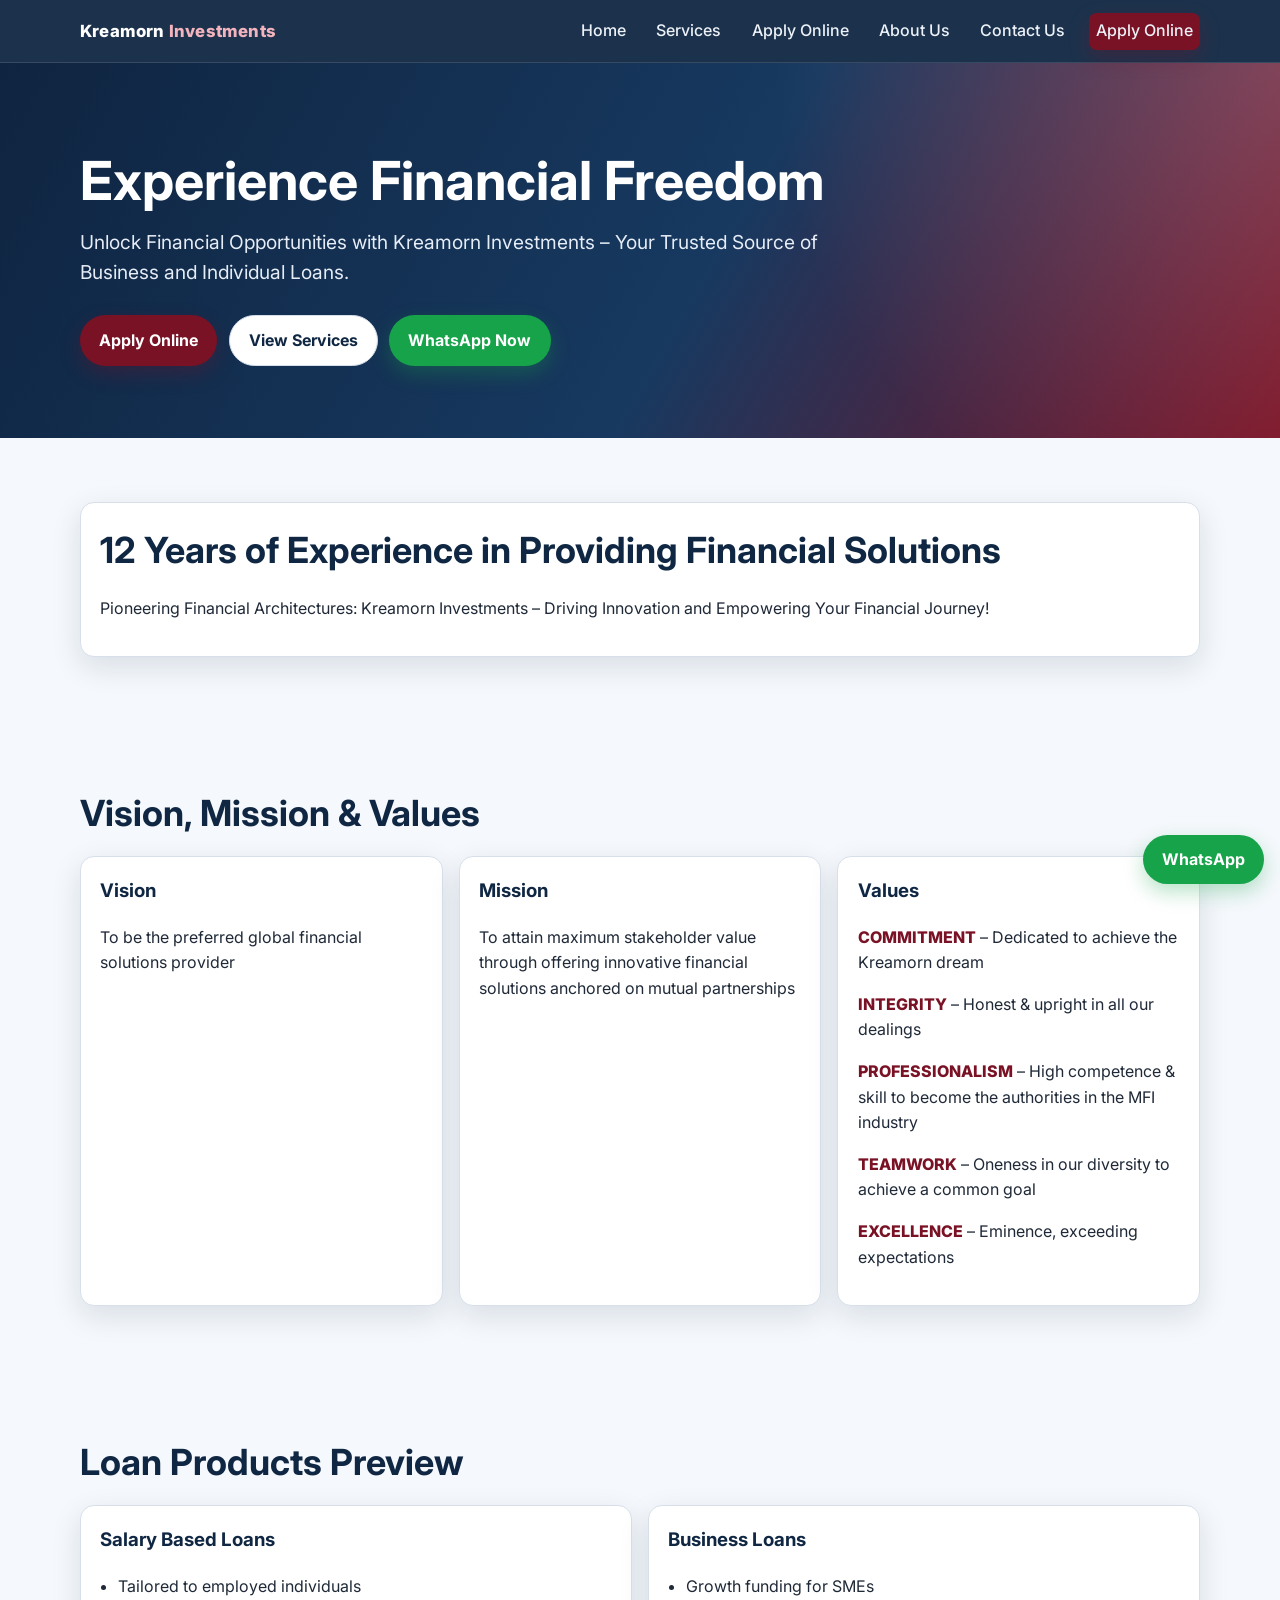
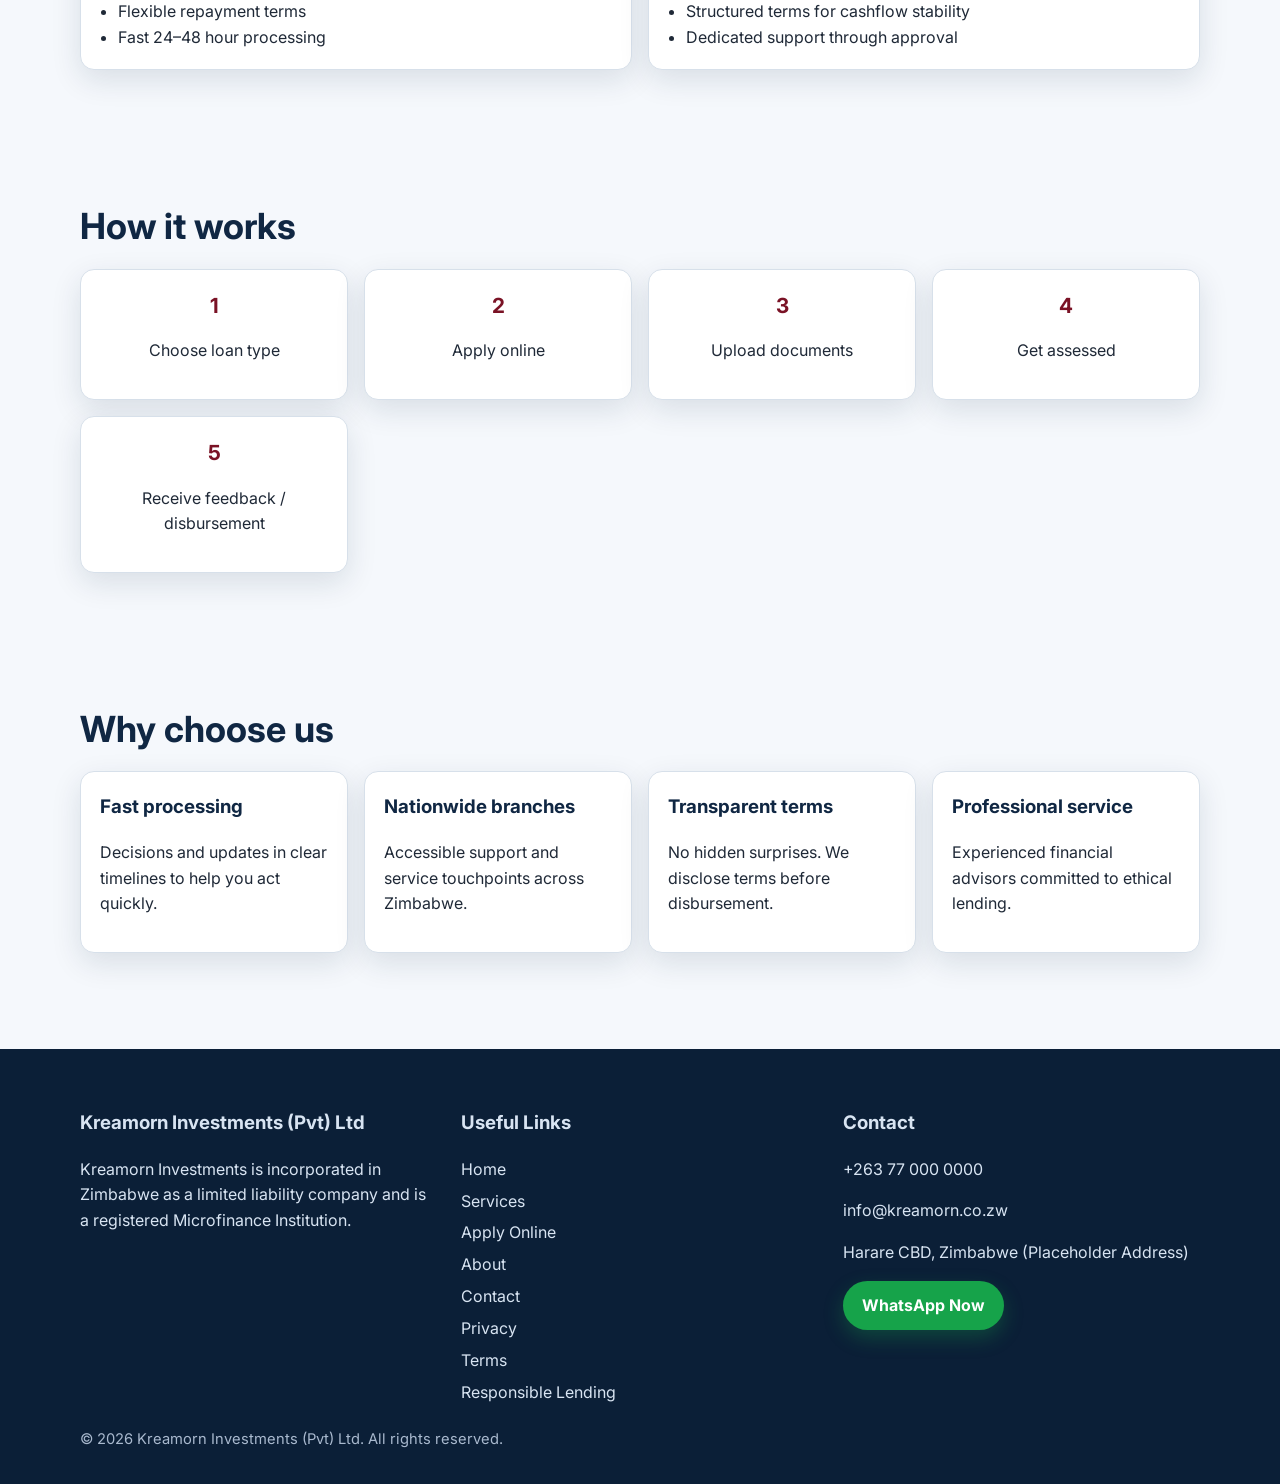
<file: index.html>
<!doctype html>
<html lang="en">
<head>
  <meta charset="UTF-8" />
  <meta name="viewport" content="width=device-width, initial-scale=1.0" />
  <title>Kreamorn Investments | Experience Financial Freedom</title>
  <meta name="description" content="Unlock financial opportunities with trusted business and salary-based loan solutions in Zimbabwe." />
  <meta property="og:title" content="Kreamorn Investments | Experience Financial Freedom" />
  <meta property="og:description" content="Unlock financial opportunities with trusted business and salary-based loan solutions in Zimbabwe." />
  <meta property="og:type" content="website" />
  <meta property="og:image" content="assets/images/og-default.svg" />
  <link rel="icon" type="image/svg+xml" href="assets/favicon.svg" />
  <link rel="preconnect" href="https://fonts.googleapis.com" />
  <link rel="preconnect" href="https://fonts.gstatic.com" crossorigin />
  <link href="https://fonts.googleapis.com/css2?family=Inter:wght@400;500;600;700;800&display=swap" rel="stylesheet" />
  <link rel="stylesheet" href="css/styles.css" />
</head>
<body>
<header class="site-header">
  <div class="container nav-wrap">
    <a class="brand" href="index.html">Kreamorn <span>Investments</span></a>
    <nav class="nav-links" aria-label="Main navigation">
      <a href="index.html">Home</a>
      <a href="services.html">Services</a>
      <a href="apply.html">Apply Online</a>
      <a href="about.html">About Us</a>
      <a href="contact.html">Contact Us</a>
      <a class="btn btn-primary" href="apply.html">Apply Online</a>
    </nav>
  </div>
</header>
<main>
  <section class="hero">
    <div class="container">
      <h1>Experience Financial Freedom</h1>
      <p>Unlock Financial Opportunities with Kreamorn Investments – Your Trusted Source of Business and Individual Loans.</p>
      <div class="hero-actions">
        <a class="btn btn-primary" href="apply.html">Apply Online</a>
        <a class="btn btn-secondary" href="services.html">View Services</a>
        <a class="btn btn-whatsapp" data-whatsapp-link href="#">WhatsApp Now</a>
      </div>
    </div>
  </section>

  <section class="reveal">
    <div class="container card">
      <h2 class="section-title">12 Years of Experience in Providing Financial Solutions</h2>
      <p>Pioneering Financial Architectures: Kreamorn Investments – Driving Innovation and Empowering Your Financial Journey!</p>
    </div>
  </section>

  <section class="reveal">
    <div class="container">
      <h2 class="section-title">Vision, Mission & Values</h2>
      <div class="grid grid-3">
        <article class="card"><h3>Vision</h3><p>To be the preferred global financial solutions provider</p></article>
        <article class="card"><h3>Mission</h3><p>To attain maximum stakeholder value through offering innovative financial solutions anchored on mutual partnerships</p></article>
        <article class="card"><h3>Values</h3>
          <p><span class="value-title">COMMITMENT</span> – Dedicated to achieve the Kreamorn dream</p>
          <p><span class="value-title">INTEGRITY</span> – Honest & upright in all our dealings</p>
          <p><span class="value-title">PROFESSIONALISM</span> – High competence & skill to become the authorities in the MFI industry</p>
          <p><span class="value-title">TEAMWORK</span> – Oneness in our diversity to achieve a common goal</p>
          <p><span class="value-title">EXCELLENCE</span> – Eminence, exceeding expectations</p>
        </article>
      </div>
    </div>
  </section>

  <section class="reveal">
    <div class="container">
      <h2 class="section-title">Loan Products Preview</h2>
      <div class="grid grid-2">
        <article class="card">
          <h3>Salary Based Loans</h3>
          <ul>
            <li>Tailored to employed individuals</li>
            <li>Flexible repayment terms</li>
            <li>Fast 24–48 hour processing</li>
          </ul>
        </article>
        <article class="card">
          <h3>Business Loans</h3>
          <ul>
            <li>Growth funding for SMEs</li>
            <li>Structured terms for cashflow stability</li>
            <li>Dedicated support through approval</li>
          </ul>
        </article>
      </div>
    </div>
  </section>

  <section class="reveal steps">
    <div class="container">
      <h2 class="section-title">How it works</h2>
      <div class="grid grid-3">
        <article class="card"><strong>1</strong><p>Choose loan type</p></article>
        <article class="card"><strong>2</strong><p>Apply online</p></article>
        <article class="card"><strong>3</strong><p>Upload documents</p></article>
        <article class="card"><strong>4</strong><p>Get assessed</p></article>
        <article class="card"><strong>5</strong><p>Receive feedback / disbursement</p></article>
      </div>
    </div>
  </section>

  <section class="reveal">
    <div class="container">
      <h2 class="section-title">Why choose us</h2>
      <div class="grid grid-2">
        <article class="card"><h3>Fast processing</h3><p>Decisions and updates in clear timelines to help you act quickly.</p></article>
        <article class="card"><h3>Nationwide branches</h3><p>Accessible support and service touchpoints across Zimbabwe.</p></article>
        <article class="card"><h3>Transparent terms</h3><p>No hidden surprises. We disclose terms before disbursement.</p></article>
        <article class="card"><h3>Professional service</h3><p>Experienced financial advisors committed to ethical lending.</p></article>
      </div>
    </div>
  </section>
</main>
<footer class="site-footer">
  <div class="container footer-grid">
    <div>
      <h3>Kreamorn Investments (Pvt) Ltd</h3>
      <p>Kreamorn Investments is incorporated in Zimbabwe as a limited liability company and is a registered Microfinance Institution.</p>
    </div>
    <div class="footer-links">
      <h3>Useful Links</h3>
      <a href="index.html">Home</a>
      <a href="services.html">Services</a>
      <a href="apply.html">Apply Online</a>
      <a href="about.html">About</a>
      <a href="contact.html">Contact</a>
      <a href="privacy.html">Privacy</a>
      <a href="terms.html">Terms</a>
      <a href="responsible-lending.html">Responsible Lending</a>
    </div>
    <div>
      <h3>Contact</h3>
      <p><a data-contact-link="phone" href="#"><span data-contact="phone"></span></a></p>
      <p><a data-contact-link="email" href="#"><span data-contact="email"></span></a></p>
      <p><span data-contact="address"></span></p>
      <a class="btn btn-whatsapp" data-whatsapp-link href="#">WhatsApp Now</a>
    </div>
  </div>
  <div class="container copy">© <span id="year"></span> Kreamorn Investments (Pvt) Ltd. All rights reserved.</div>
</footer>
<a class="btn btn-whatsapp floating-whatsapp" data-whatsapp-link href="#" aria-label="Chat on WhatsApp">WhatsApp</a>
<script>document.getElementById('year').textContent=new Date().getFullYear();</script>
<script src="js/main.js"></script>

</body>
</html>
</file>
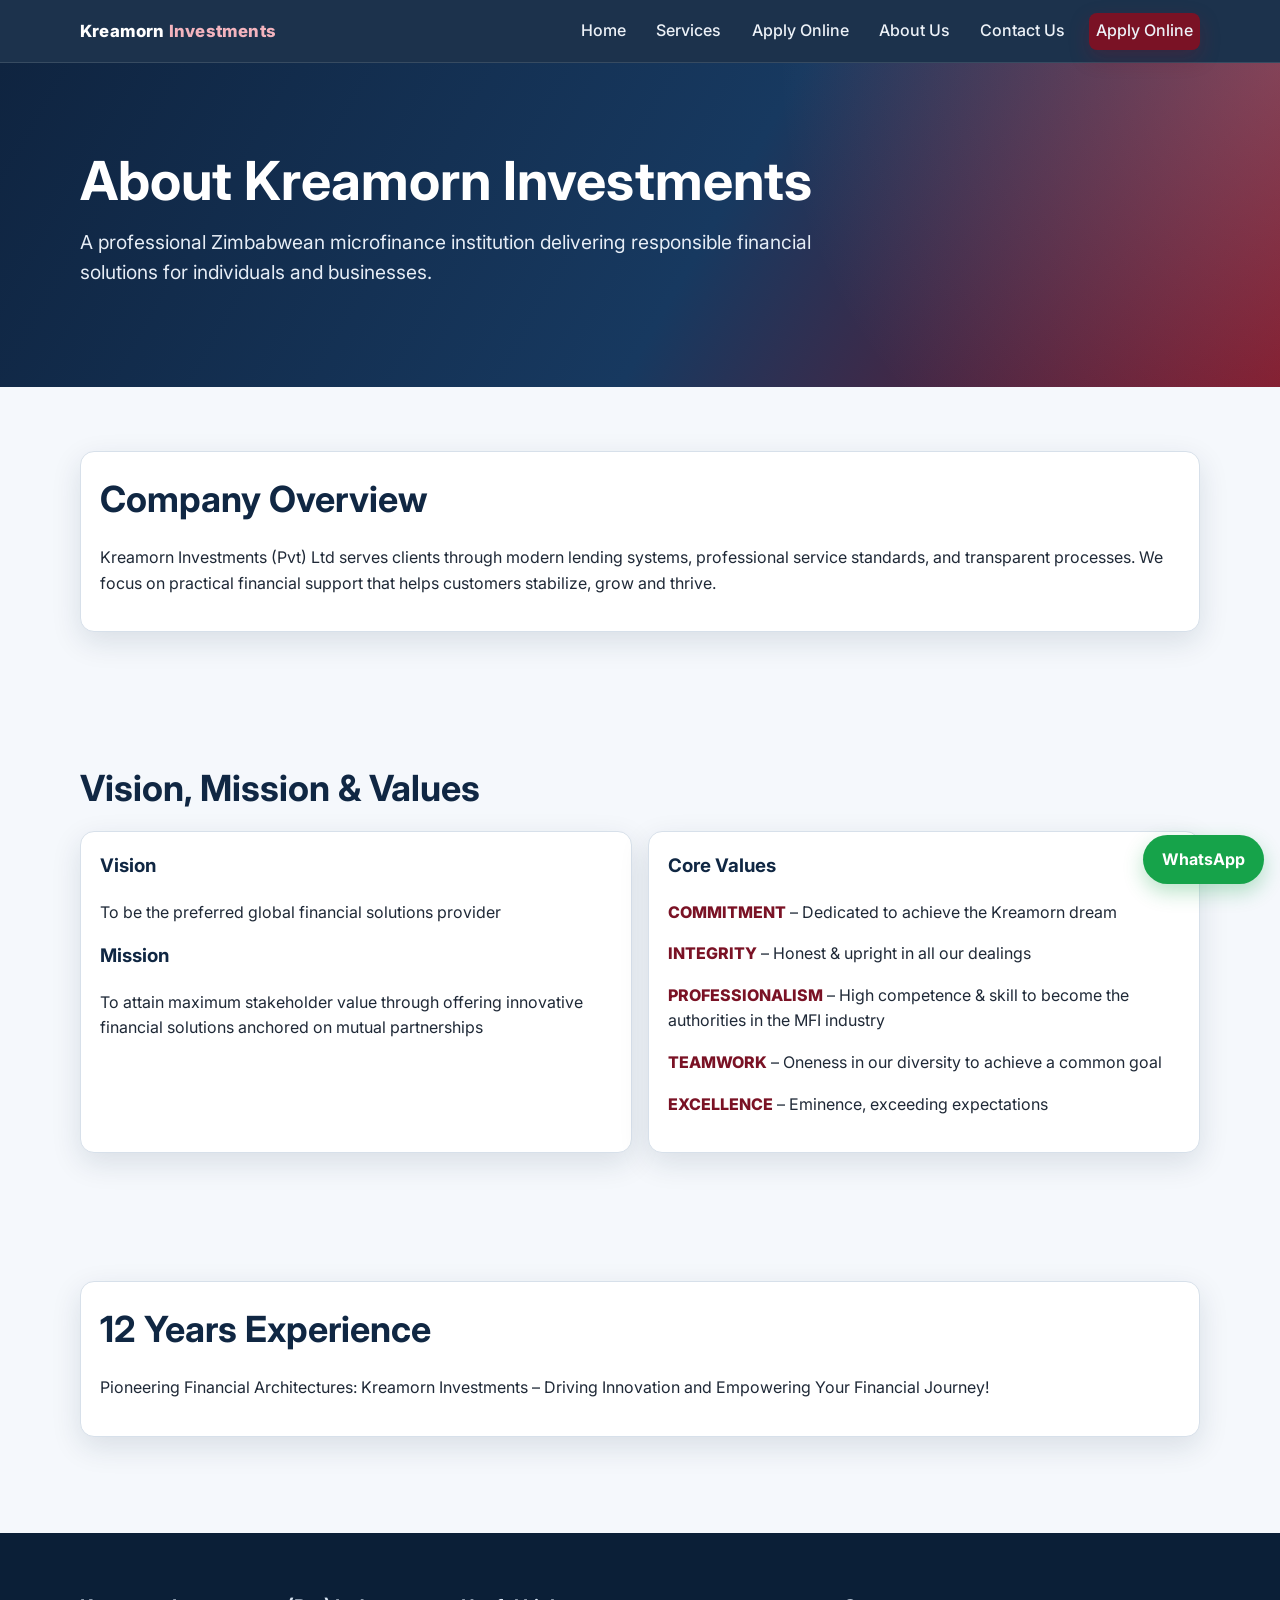
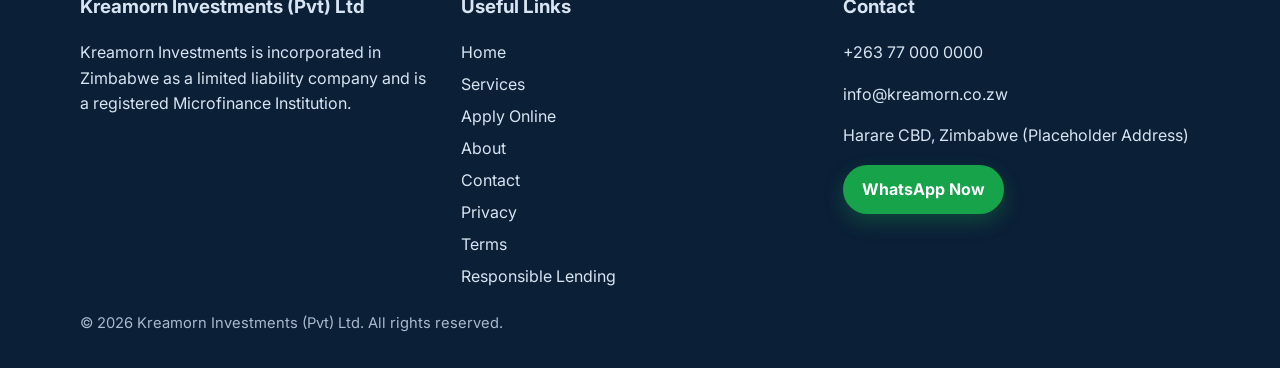
<file: about.html>
<!doctype html>
<html lang="en">
<head>
  <meta charset="UTF-8" />
  <meta name="viewport" content="width=device-width, initial-scale=1.0" />
  <title>About Us | Kreamorn Investments</title>
  <meta name="description" content="Learn about Kreamorn Investments vision, mission and values." />
  <meta property="og:title" content="About Us | Kreamorn Investments" />
  <meta property="og:description" content="Learn about Kreamorn Investments vision, mission and values." />
  <meta property="og:type" content="website" />
  <meta property="og:image" content="assets/images/og-default.svg" />
  <link rel="icon" type="image/svg+xml" href="assets/favicon.svg" />
  <link rel="preconnect" href="https://fonts.googleapis.com" />
  <link rel="preconnect" href="https://fonts.gstatic.com" crossorigin />
  <link href="https://fonts.googleapis.com/css2?family=Inter:wght@400;500;600;700;800&display=swap" rel="stylesheet" />
  <link rel="stylesheet" href="css/styles.css" />
</head>
<body>
<header class="site-header">
  <div class="container nav-wrap">
    <a class="brand" href="index.html">Kreamorn <span>Investments</span></a>
    <nav class="nav-links" aria-label="Main navigation">
      <a href="index.html">Home</a>
      <a href="services.html">Services</a>
      <a href="apply.html">Apply Online</a>
      <a href="about.html">About Us</a>
      <a href="contact.html">Contact Us</a>
      <a class="btn btn-primary" href="apply.html">Apply Online</a>
    </nav>
  </div>
</header>
<main><section class="hero"><div class="container"><h1>About Kreamorn Investments</h1><p>A professional Zimbabwean microfinance institution delivering responsible financial solutions for individuals and businesses.</p></div></section>
<section class="reveal"><div class="container card"><h2 class="section-title">Company Overview</h2><p>Kreamorn Investments (Pvt) Ltd serves clients through modern lending systems, professional service standards, and transparent processes. We focus on practical financial support that helps customers stabilize, grow and thrive.</p></div></section>
<section class="reveal"><div class="container"><h2 class="section-title">Vision, Mission & Values</h2><div class="grid grid-2"><article class="card"><h3>Vision</h3><p>To be the preferred global financial solutions provider</p><h3>Mission</h3><p>To attain maximum stakeholder value through offering innovative financial solutions anchored on mutual partnerships</p></article><article class="card"><h3>Core Values</h3><p><span class="value-title">COMMITMENT</span> – Dedicated to achieve the Kreamorn dream</p><p><span class="value-title">INTEGRITY</span> – Honest & upright in all our dealings</p><p><span class="value-title">PROFESSIONALISM</span> – High competence & skill to become the authorities in the MFI industry</p><p><span class="value-title">TEAMWORK</span> – Oneness in our diversity to achieve a common goal</p><p><span class="value-title">EXCELLENCE</span> – Eminence, exceeding expectations</p></article></div></div></section>
<section class="reveal"><div class="container card"><h2 class="section-title">12 Years Experience</h2><p>Pioneering Financial Architectures: Kreamorn Investments – Driving Innovation and Empowering Your Financial Journey!</p></div></section></main>
<footer class="site-footer">
  <div class="container footer-grid">
    <div>
      <h3>Kreamorn Investments (Pvt) Ltd</h3>
      <p>Kreamorn Investments is incorporated in Zimbabwe as a limited liability company and is a registered Microfinance Institution.</p>
    </div>
    <div class="footer-links">
      <h3>Useful Links</h3>
      <a href="index.html">Home</a>
      <a href="services.html">Services</a>
      <a href="apply.html">Apply Online</a>
      <a href="about.html">About</a>
      <a href="contact.html">Contact</a>
      <a href="privacy.html">Privacy</a>
      <a href="terms.html">Terms</a>
      <a href="responsible-lending.html">Responsible Lending</a>
    </div>
    <div>
      <h3>Contact</h3>
      <p><a data-contact-link="phone" href="#"><span data-contact="phone"></span></a></p>
      <p><a data-contact-link="email" href="#"><span data-contact="email"></span></a></p>
      <p><span data-contact="address"></span></p>
      <a class="btn btn-whatsapp" data-whatsapp-link href="#">WhatsApp Now</a>
    </div>
  </div>
  <div class="container copy">© <span id="year"></span> Kreamorn Investments (Pvt) Ltd. All rights reserved.</div>
</footer>
<a class="btn btn-whatsapp floating-whatsapp" data-whatsapp-link href="#" aria-label="Chat on WhatsApp">WhatsApp</a>
<script>document.getElementById('year').textContent=new Date().getFullYear();</script>
<script src="js/main.js"></script>

</body>
</html>
</file>
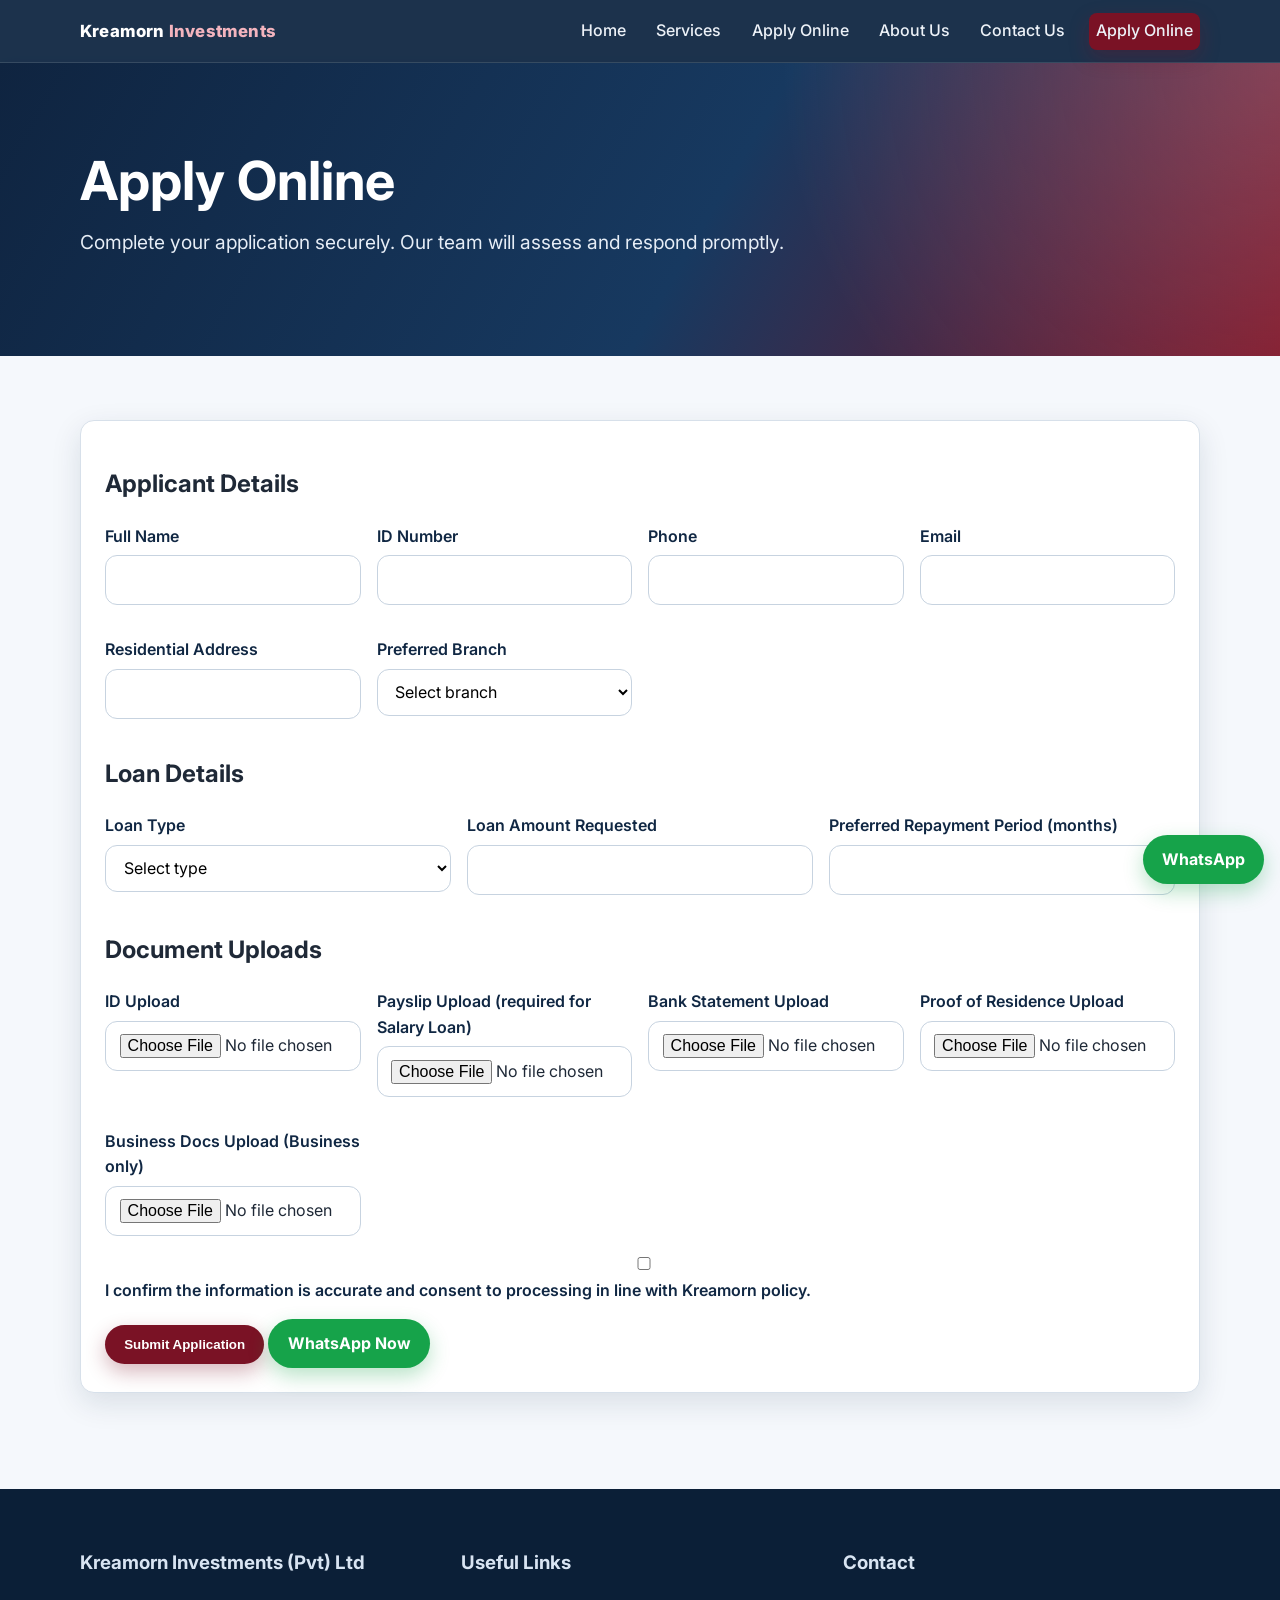
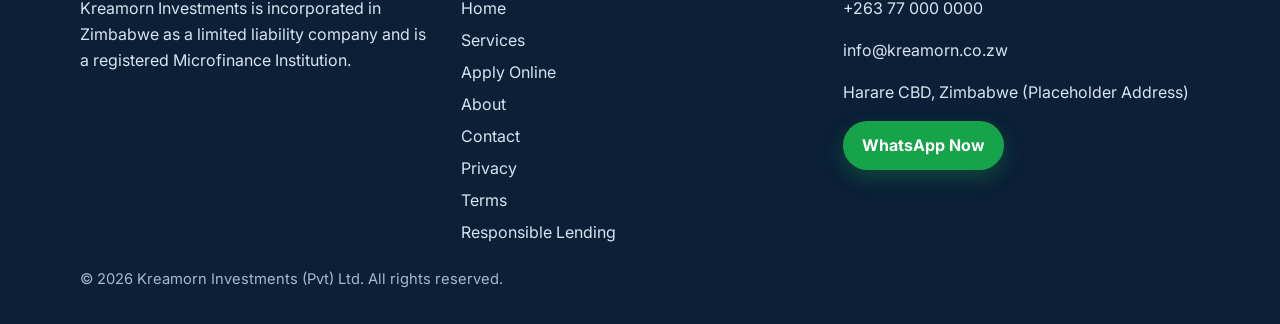
<file: apply.html>
<!doctype html>
<html lang="en">
<head>
  <meta charset="UTF-8" />
  <meta name="viewport" content="width=device-width, initial-scale=1.0" />
  <title>Apply Online | Kreamorn Investments</title>
  <meta name="description" content="Submit your Kreamorn Investments loan application online." />
  <meta property="og:title" content="Apply Online | Kreamorn Investments" />
  <meta property="og:description" content="Submit your Kreamorn Investments loan application online." />
  <meta property="og:type" content="website" />
  <meta property="og:image" content="assets/images/og-default.svg" />
  <link rel="icon" type="image/svg+xml" href="assets/favicon.svg" />
  <link rel="preconnect" href="https://fonts.googleapis.com" />
  <link rel="preconnect" href="https://fonts.gstatic.com" crossorigin />
  <link href="https://fonts.googleapis.com/css2?family=Inter:wght@400;500;600;700;800&display=swap" rel="stylesheet" />
  <link rel="stylesheet" href="css/styles.css" />
</head>
<body>
<header class="site-header">
  <div class="container nav-wrap">
    <a class="brand" href="index.html">Kreamorn <span>Investments</span></a>
    <nav class="nav-links" aria-label="Main navigation">
      <a href="index.html">Home</a>
      <a href="services.html">Services</a>
      <a href="apply.html">Apply Online</a>
      <a href="about.html">About Us</a>
      <a href="contact.html">Contact Us</a>
      <a class="btn btn-primary" href="apply.html">Apply Online</a>
    </nav>
  </div>
</header>
<main><section class="hero"><div class="container"><h1>Apply Online</h1><p>Complete your application securely. Our team will assess and respond promptly.</p></div></section>
<section><div class="container"><div class="form-wrapper reveal">
<form id="loanApplicationForm" novalidate>
  <h2>Applicant Details</h2>
  <div class="grid grid-2">
    <div class="form-group"><label for="fullName">Full Name</label><input id="fullName" name="fullName" required /></div>
    <div class="form-group"><label for="idNumber">ID Number</label><input id="idNumber" name="idNumber" required /></div>
    <div class="form-group"><label for="phone">Phone</label><input id="phone" name="phone" type="tel" required /></div>
    <div class="form-group"><label for="email">Email</label><input id="email" name="email" type="email" required /></div>
    <div class="form-group"><label for="address">Residential Address</label><input id="address" name="address" required /></div>
    <div class="form-group"><label for="branch">Preferred Branch</label><select id="branch" name="branch" required><option value="">Select branch</option><option>Harare</option><option>Bulawayo</option><option>Mutare</option><option>Gweru</option><option>Masvingo</option><option>Other</option></select></div>
  </div>

  <h2>Loan Details</h2>
  <div class="grid grid-2">
    <div class="form-group"><label for="loanType">Loan Type</label><select id="loanType" name="loanType" required><option value="">Select type</option><option value="salary">Salary</option><option value="business">Business</option></select></div>
    <div class="form-group"><label for="loanAmount">Loan Amount Requested</label><input id="loanAmount" name="loanAmount" type="number" min="1" required /></div>
    <div class="form-group"><label for="repaymentPeriod">Preferred Repayment Period (months)</label><input id="repaymentPeriod" name="repaymentPeriod" type="number" min="1" required /></div>
  </div>

  <div id="salaryFields" hidden>
    <h3>Salary Loan Information</h3>
    <div class="grid grid-2">
      <div class="form-group"><label for="employerName">Employer Name</label><input id="employerName" name="employerName" /></div>
      <div class="form-group"><label for="position">Position</label><input id="position" name="position" /></div>
      <div class="form-group"><label for="monthlySalary">Monthly Salary</label><input id="monthlySalary" name="monthlySalary" type="number" min="0" /></div>
      <div class="form-group"><label for="employmentDuration">Employment Duration</label><input id="employmentDuration" name="employmentDuration" placeholder="e.g. 3 years" /></div>
    </div>
  </div>

  <div id="businessFields" hidden>
    <h3>Business Loan Information</h3>
    <div class="grid grid-2">
      <div class="form-group"><label for="businessName">Business Name</label><input id="businessName" name="businessName" /></div>
      <div class="form-group"><label for="businessSector">Business Sector</label><input id="businessSector" name="businessSector" /></div>
      <div class="form-group"><label for="yearsOperating">Years Operating</label><input id="yearsOperating" name="yearsOperating" type="number" min="0" /></div>
      <div class="form-group"><label for="monthlyTurnover">Estimated Monthly Turnover</label><input id="monthlyTurnover" name="monthlyTurnover" type="number" min="0" /></div>
    </div>
  </div>

  <h2>Document Uploads</h2>
  <div class="grid grid-2">
    <div class="form-group"><label for="idUpload">ID Upload</label><input id="idUpload" name="idUpload" type="file" required /></div>
    <div class="form-group"><label for="payslipUpload">Payslip Upload (required for Salary Loan)</label><input id="payslipUpload" name="payslipUpload" type="file" /></div>
    <div class="form-group"><label for="bankStatementUpload">Bank Statement Upload</label><input id="bankStatementUpload" name="bankStatementUpload" type="file" required /></div>
    <div class="form-group"><label for="proofResidenceUpload">Proof of Residence Upload</label><input id="proofResidenceUpload" name="proofResidenceUpload" type="file" required /></div>
    <div class="form-group"><label for="businessDocsUpload">Business Docs Upload (Business only)</label><input id="businessDocsUpload" name="businessDocsUpload" type="file" /></div>
  </div>

  <div class="form-group"><label><input type="checkbox" name="consent" required /> I confirm the information is accurate and consent to processing in line with Kreamorn policy.</label></div>
  <div class="honeypot"><label for="websiteField">Do not fill</label><input id="websiteField" name="website" autocomplete="off" /></div>
  <button class="btn btn-primary" type="submit">Submit Application</button>
  <a class="btn btn-whatsapp" data-whatsapp-link href="#">WhatsApp Now</a>
  <div id="applyStatus" class="status-message" role="status" aria-live="polite"></div>
</form>
</div></div></section></main>
<footer class="site-footer">
  <div class="container footer-grid">
    <div>
      <h3>Kreamorn Investments (Pvt) Ltd</h3>
      <p>Kreamorn Investments is incorporated in Zimbabwe as a limited liability company and is a registered Microfinance Institution.</p>
    </div>
    <div class="footer-links">
      <h3>Useful Links</h3>
      <a href="index.html">Home</a>
      <a href="services.html">Services</a>
      <a href="apply.html">Apply Online</a>
      <a href="about.html">About</a>
      <a href="contact.html">Contact</a>
      <a href="privacy.html">Privacy</a>
      <a href="terms.html">Terms</a>
      <a href="responsible-lending.html">Responsible Lending</a>
    </div>
    <div>
      <h3>Contact</h3>
      <p><a data-contact-link="phone" href="#"><span data-contact="phone"></span></a></p>
      <p><a data-contact-link="email" href="#"><span data-contact="email"></span></a></p>
      <p><span data-contact="address"></span></p>
      <a class="btn btn-whatsapp" data-whatsapp-link href="#">WhatsApp Now</a>
    </div>
  </div>
  <div class="container copy">© <span id="year"></span> Kreamorn Investments (Pvt) Ltd. All rights reserved.</div>
</footer>
<a class="btn btn-whatsapp floating-whatsapp" data-whatsapp-link href="#" aria-label="Chat on WhatsApp">WhatsApp</a>
<script>document.getElementById('year').textContent=new Date().getFullYear();</script>
<script src="js/main.js"></script>
<script src="js/apply.js"></script>
</body>
</html>
</file>
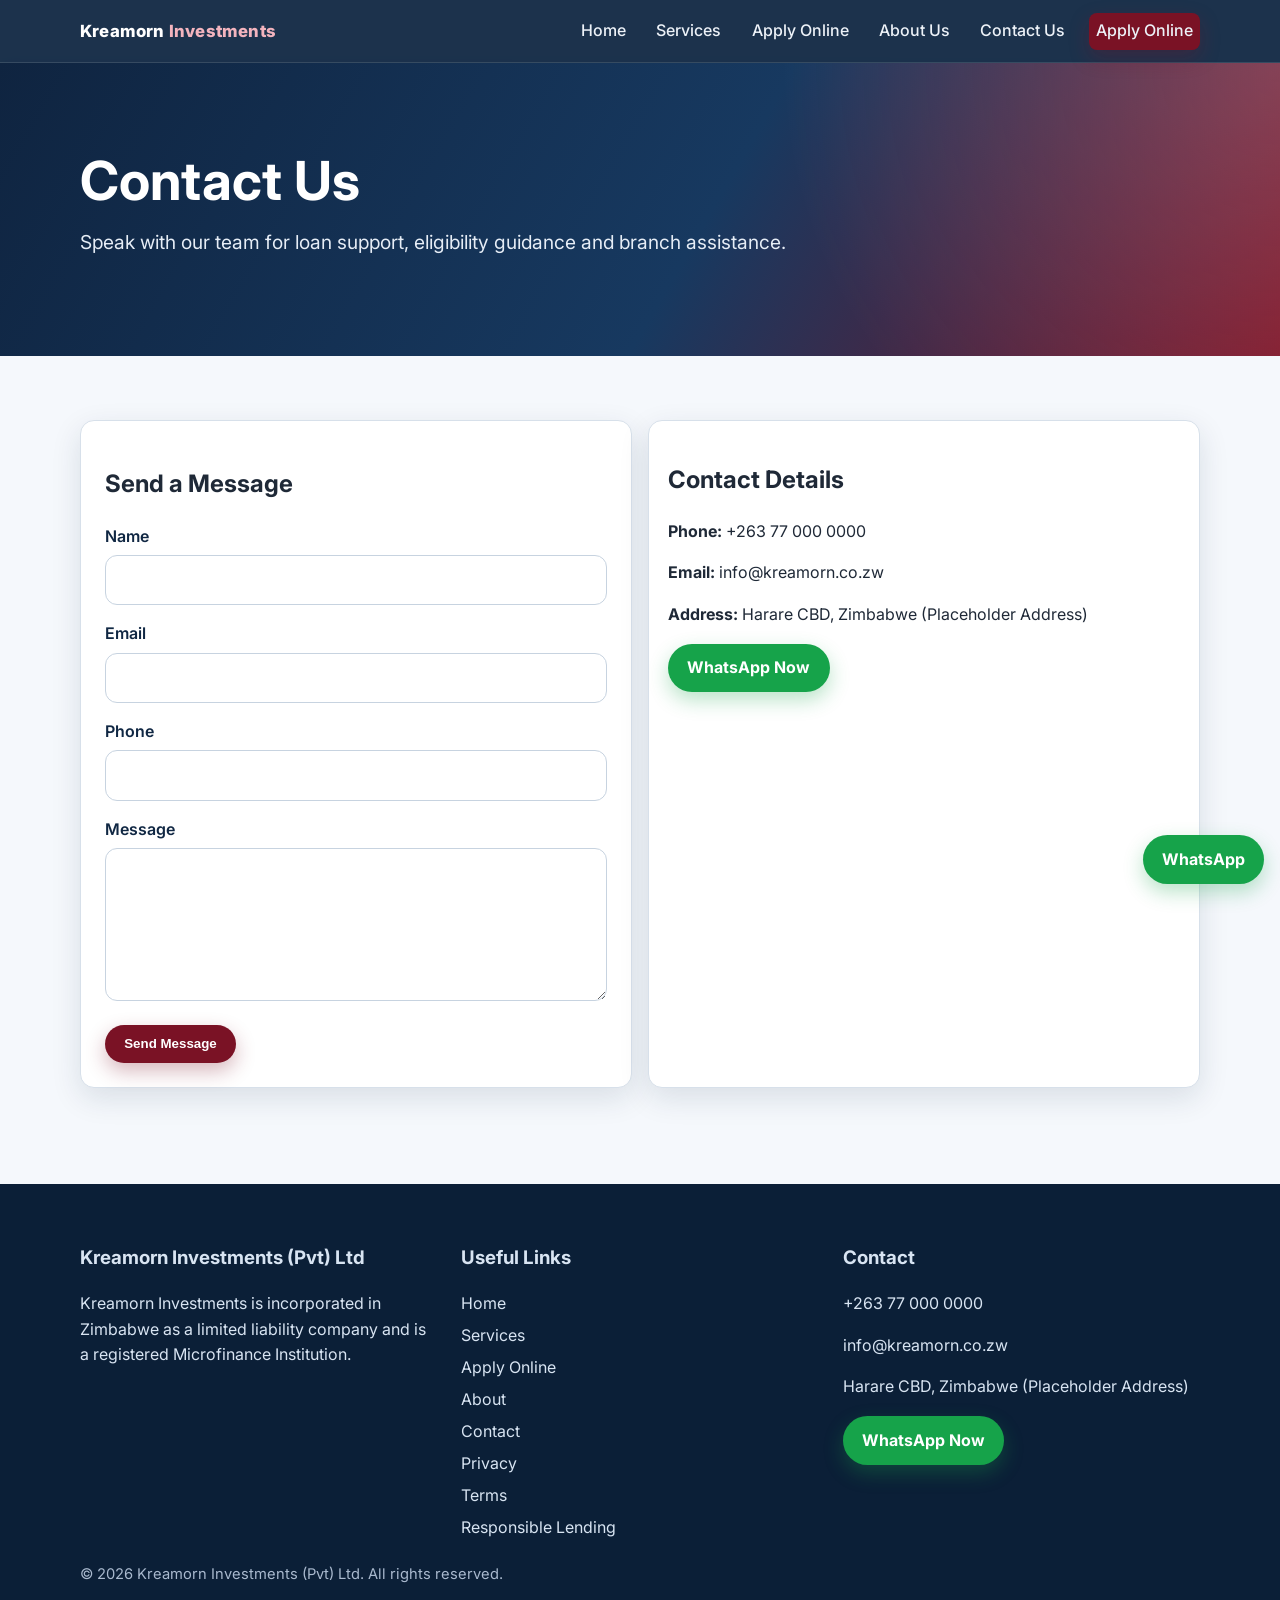
<file: contact.html>
<!doctype html>
<html lang="en">
<head>
  <meta charset="UTF-8" />
  <meta name="viewport" content="width=device-width, initial-scale=1.0" />
  <title>Contact Us | Kreamorn Investments</title>
  <meta name="description" content="Contact Kreamorn Investments by form, phone, email or WhatsApp." />
  <meta property="og:title" content="Contact Us | Kreamorn Investments" />
  <meta property="og:description" content="Contact Kreamorn Investments by form, phone, email or WhatsApp." />
  <meta property="og:type" content="website" />
  <meta property="og:image" content="assets/images/og-default.svg" />
  <link rel="icon" type="image/svg+xml" href="assets/favicon.svg" />
  <link rel="preconnect" href="https://fonts.googleapis.com" />
  <link rel="preconnect" href="https://fonts.gstatic.com" crossorigin />
  <link href="https://fonts.googleapis.com/css2?family=Inter:wght@400;500;600;700;800&display=swap" rel="stylesheet" />
  <link rel="stylesheet" href="css/styles.css" />
</head>
<body>
<header class="site-header">
  <div class="container nav-wrap">
    <a class="brand" href="index.html">Kreamorn <span>Investments</span></a>
    <nav class="nav-links" aria-label="Main navigation">
      <a href="index.html">Home</a>
      <a href="services.html">Services</a>
      <a href="apply.html">Apply Online</a>
      <a href="about.html">About Us</a>
      <a href="contact.html">Contact Us</a>
      <a class="btn btn-primary" href="apply.html">Apply Online</a>
    </nav>
  </div>
</header>
<main><section class="hero"><div class="container"><h1>Contact Us</h1><p>Speak with our team for loan support, eligibility guidance and branch assistance.</p></div></section>
<section><div class="container grid grid-2"><div class="form-wrapper reveal"><h2>Send a Message</h2><form id="contactForm" novalidate><div class="form-group"><label for="contactName">Name</label><input id="contactName" name="name" required /></div><div class="form-group"><label for="contactEmail">Email</label><input id="contactEmail" name="email" type="email" required /></div><div class="form-group"><label for="contactPhone">Phone</label><input id="contactPhone" name="phone" type="tel" required /></div><div class="form-group"><label for="message">Message</label><textarea id="message" name="message" rows="5" required></textarea></div><button class="btn btn-primary" type="submit">Send Message</button><div id="contactStatus" class="status-message" role="status" aria-live="polite"></div></form></div>
<div class="card reveal"><h2>Contact Details</h2><p><strong>Phone:</strong> <a data-contact-link="phone" href="#"><span data-contact="phone"></span></a></p><p><strong>Email:</strong> <a data-contact-link="email" href="#"><span data-contact="email"></span></a></p><p><strong>Address:</strong> <span data-contact="address"></span></p><p><a class="btn btn-whatsapp" data-whatsapp-link href="#">WhatsApp Now</a></p></div></div></section></main>
<footer class="site-footer">
  <div class="container footer-grid">
    <div>
      <h3>Kreamorn Investments (Pvt) Ltd</h3>
      <p>Kreamorn Investments is incorporated in Zimbabwe as a limited liability company and is a registered Microfinance Institution.</p>
    </div>
    <div class="footer-links">
      <h3>Useful Links</h3>
      <a href="index.html">Home</a>
      <a href="services.html">Services</a>
      <a href="apply.html">Apply Online</a>
      <a href="about.html">About</a>
      <a href="contact.html">Contact</a>
      <a href="privacy.html">Privacy</a>
      <a href="terms.html">Terms</a>
      <a href="responsible-lending.html">Responsible Lending</a>
    </div>
    <div>
      <h3>Contact</h3>
      <p><a data-contact-link="phone" href="#"><span data-contact="phone"></span></a></p>
      <p><a data-contact-link="email" href="#"><span data-contact="email"></span></a></p>
      <p><span data-contact="address"></span></p>
      <a class="btn btn-whatsapp" data-whatsapp-link href="#">WhatsApp Now</a>
    </div>
  </div>
  <div class="container copy">© <span id="year"></span> Kreamorn Investments (Pvt) Ltd. All rights reserved.</div>
</footer>
<a class="btn btn-whatsapp floating-whatsapp" data-whatsapp-link href="#" aria-label="Chat on WhatsApp">WhatsApp</a>
<script>document.getElementById('year').textContent=new Date().getFullYear();</script>
<script src="js/main.js"></script>
<script src="js/contact.js"></script>
</body>
</html>
</file>
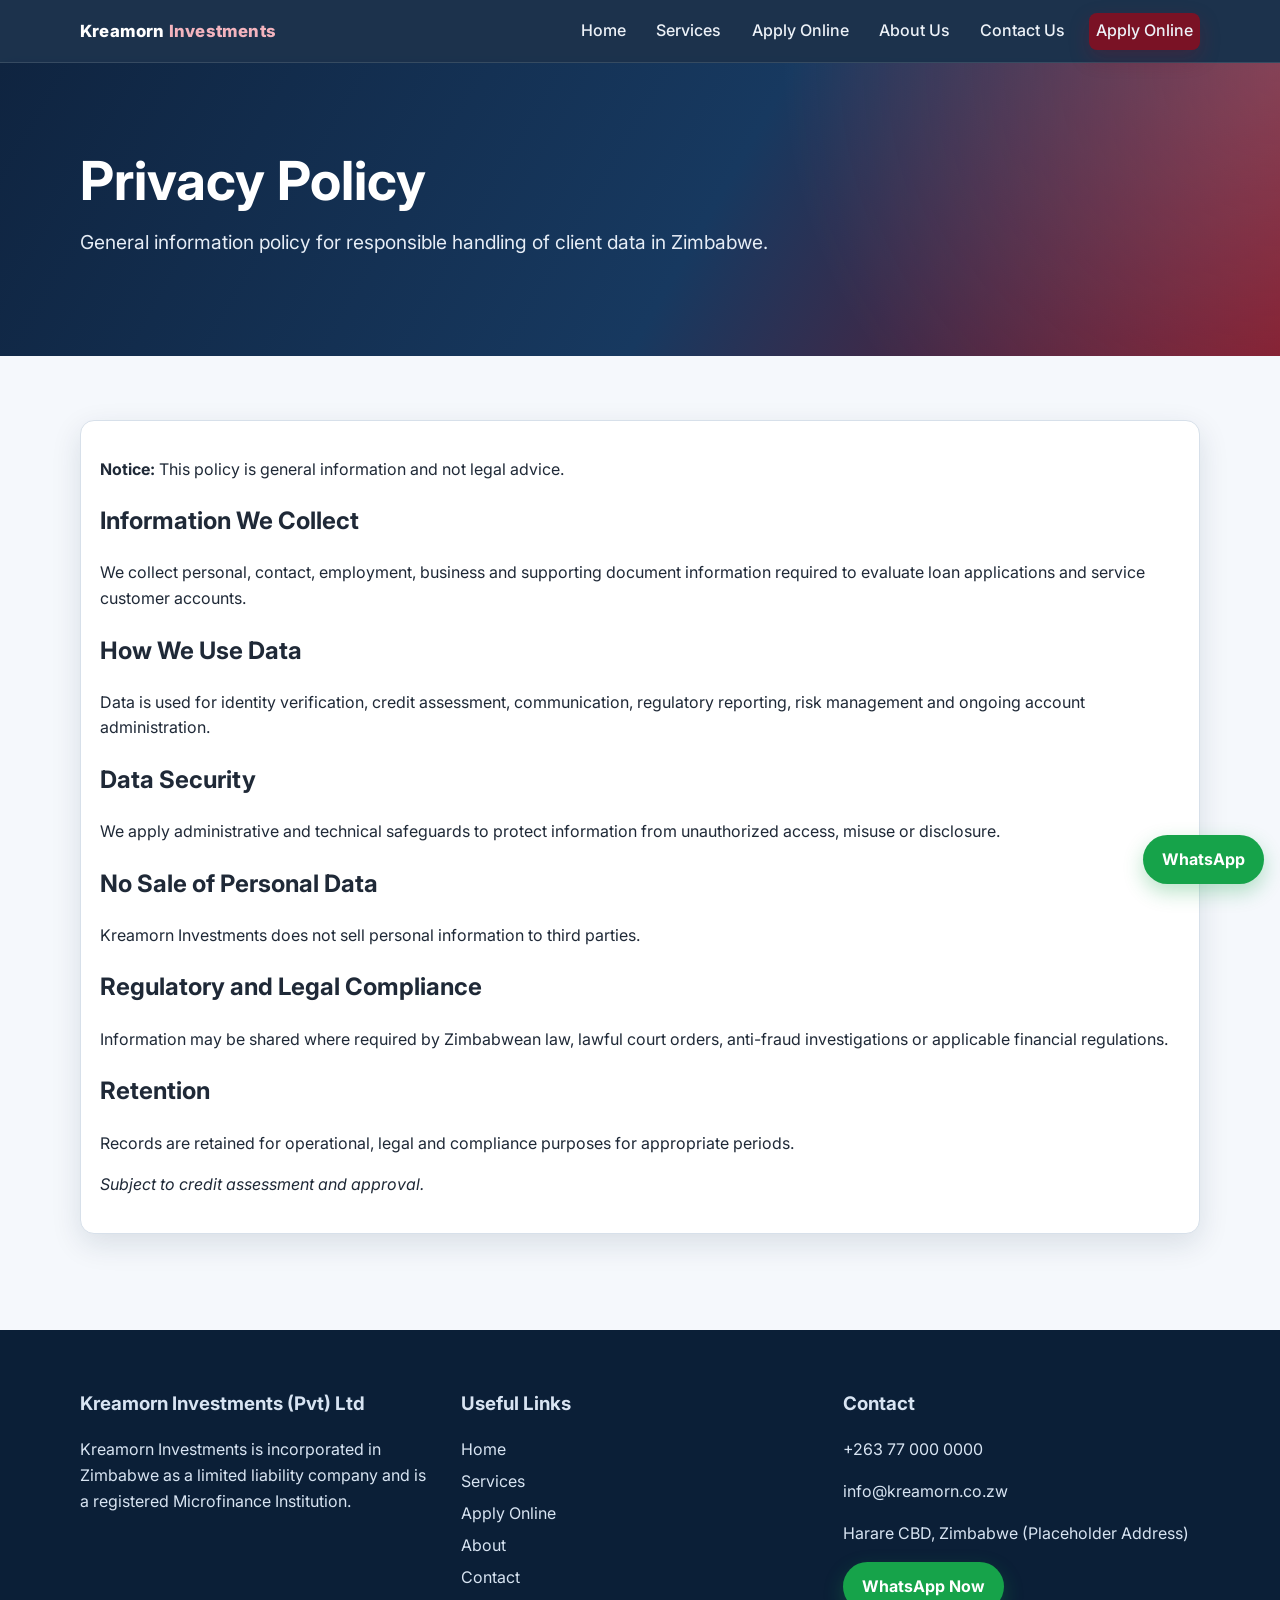
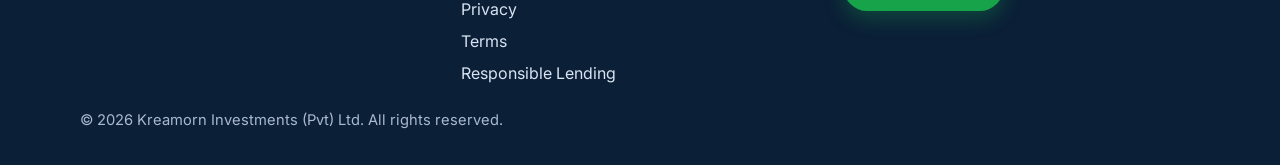
<file: privacy.html>
<!doctype html>
<html lang="en">
<head>
  <meta charset="UTF-8" />
  <meta name="viewport" content="width=device-width, initial-scale=1.0" />
  <title>Privacy Policy | Kreamorn Investments</title>
  <meta name="description" content="Read the Kreamorn Investments privacy policy." />
  <meta property="og:title" content="Privacy Policy | Kreamorn Investments" />
  <meta property="og:description" content="Read the Kreamorn Investments privacy policy." />
  <meta property="og:type" content="website" />
  <meta property="og:image" content="assets/images/og-default.svg" />
  <link rel="icon" type="image/svg+xml" href="assets/favicon.svg" />
  <link rel="preconnect" href="https://fonts.googleapis.com" />
  <link rel="preconnect" href="https://fonts.gstatic.com" crossorigin />
  <link href="https://fonts.googleapis.com/css2?family=Inter:wght@400;500;600;700;800&display=swap" rel="stylesheet" />
  <link rel="stylesheet" href="css/styles.css" />
</head>
<body>
<header class="site-header">
  <div class="container nav-wrap">
    <a class="brand" href="index.html">Kreamorn <span>Investments</span></a>
    <nav class="nav-links" aria-label="Main navigation">
      <a href="index.html">Home</a>
      <a href="services.html">Services</a>
      <a href="apply.html">Apply Online</a>
      <a href="about.html">About Us</a>
      <a href="contact.html">Contact Us</a>
      <a class="btn btn-primary" href="apply.html">Apply Online</a>
    </nav>
  </div>
</header>
<main><section class="hero"><div class="container"><h1>Privacy Policy</h1><p>General information policy for responsible handling of client data in Zimbabwe.</p></div></section><section><div class="container card reveal"><p><strong>Notice:</strong> This policy is general information and not legal advice.</p><h2>Information We Collect</h2><p>We collect personal, contact, employment, business and supporting document information required to evaluate loan applications and service customer accounts.</p><h2>How We Use Data</h2><p>Data is used for identity verification, credit assessment, communication, regulatory reporting, risk management and ongoing account administration.</p><h2>Data Security</h2><p>We apply administrative and technical safeguards to protect information from unauthorized access, misuse or disclosure.</p><h2>No Sale of Personal Data</h2><p>Kreamorn Investments does not sell personal information to third parties.</p><h2>Regulatory and Legal Compliance</h2><p>Information may be shared where required by Zimbabwean law, lawful court orders, anti-fraud investigations or applicable financial regulations.</p><h2>Retention</h2><p>Records are retained for operational, legal and compliance purposes for appropriate periods.</p><p><em>Subject to credit assessment and approval.</em></p></div></section></main>
<footer class="site-footer">
  <div class="container footer-grid">
    <div>
      <h3>Kreamorn Investments (Pvt) Ltd</h3>
      <p>Kreamorn Investments is incorporated in Zimbabwe as a limited liability company and is a registered Microfinance Institution.</p>
    </div>
    <div class="footer-links">
      <h3>Useful Links</h3>
      <a href="index.html">Home</a>
      <a href="services.html">Services</a>
      <a href="apply.html">Apply Online</a>
      <a href="about.html">About</a>
      <a href="contact.html">Contact</a>
      <a href="privacy.html">Privacy</a>
      <a href="terms.html">Terms</a>
      <a href="responsible-lending.html">Responsible Lending</a>
    </div>
    <div>
      <h3>Contact</h3>
      <p><a data-contact-link="phone" href="#"><span data-contact="phone"></span></a></p>
      <p><a data-contact-link="email" href="#"><span data-contact="email"></span></a></p>
      <p><span data-contact="address"></span></p>
      <a class="btn btn-whatsapp" data-whatsapp-link href="#">WhatsApp Now</a>
    </div>
  </div>
  <div class="container copy">© <span id="year"></span> Kreamorn Investments (Pvt) Ltd. All rights reserved.</div>
</footer>
<a class="btn btn-whatsapp floating-whatsapp" data-whatsapp-link href="#" aria-label="Chat on WhatsApp">WhatsApp</a>
<script>document.getElementById('year').textContent=new Date().getFullYear();</script>
<script src="js/main.js"></script>

</body>
</html>
</file>
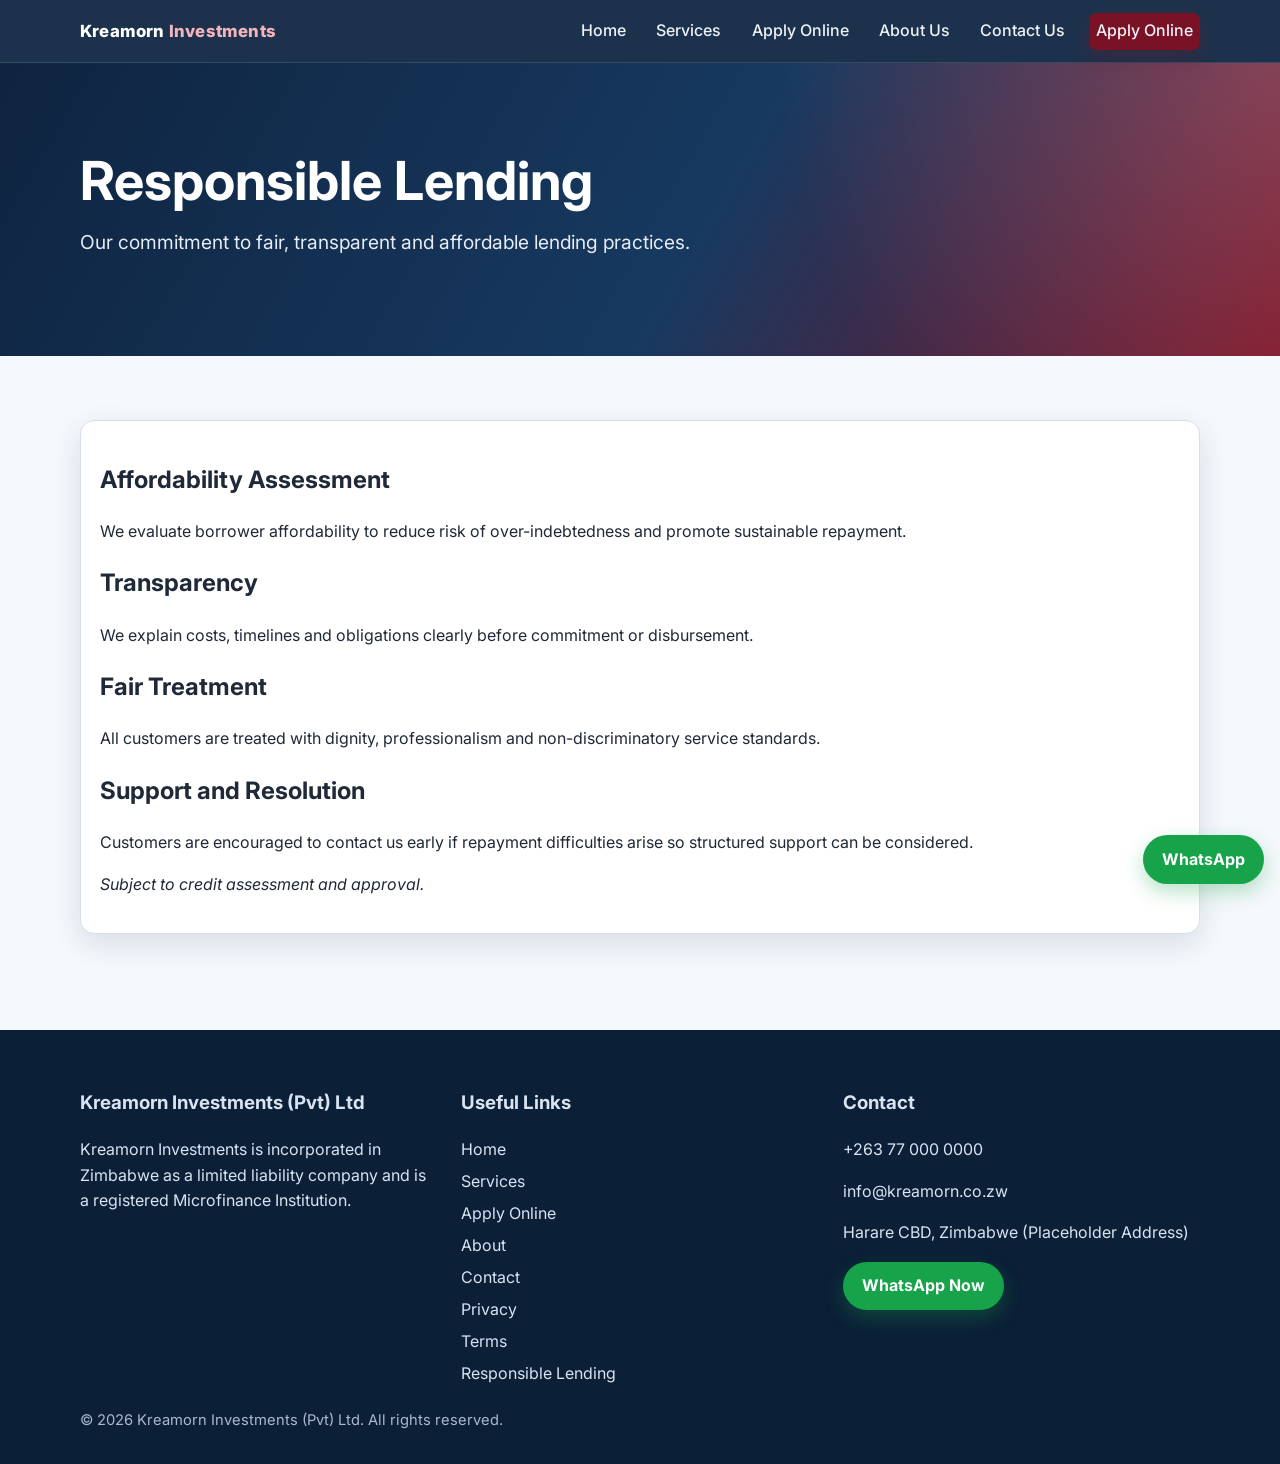
<file: responsible-lending.html>
<!doctype html>
<html lang="en">
<head>
  <meta charset="UTF-8" />
  <meta name="viewport" content="width=device-width, initial-scale=1.0" />
  <title>Responsible Lending | Kreamorn Investments</title>
  <meta name="description" content="Read Kreamorn Investments responsible lending principles." />
  <meta property="og:title" content="Responsible Lending | Kreamorn Investments" />
  <meta property="og:description" content="Read Kreamorn Investments responsible lending principles." />
  <meta property="og:type" content="website" />
  <meta property="og:image" content="assets/images/og-default.svg" />
  <link rel="icon" type="image/svg+xml" href="assets/favicon.svg" />
  <link rel="preconnect" href="https://fonts.googleapis.com" />
  <link rel="preconnect" href="https://fonts.gstatic.com" crossorigin />
  <link href="https://fonts.googleapis.com/css2?family=Inter:wght@400;500;600;700;800&display=swap" rel="stylesheet" />
  <link rel="stylesheet" href="css/styles.css" />
</head>
<body>
<header class="site-header">
  <div class="container nav-wrap">
    <a class="brand" href="index.html">Kreamorn <span>Investments</span></a>
    <nav class="nav-links" aria-label="Main navigation">
      <a href="index.html">Home</a>
      <a href="services.html">Services</a>
      <a href="apply.html">Apply Online</a>
      <a href="about.html">About Us</a>
      <a href="contact.html">Contact Us</a>
      <a class="btn btn-primary" href="apply.html">Apply Online</a>
    </nav>
  </div>
</header>
<main><section class="hero"><div class="container"><h1>Responsible Lending</h1><p>Our commitment to fair, transparent and affordable lending practices.</p></div></section><section><div class="container card reveal"><h2>Affordability Assessment</h2><p>We evaluate borrower affordability to reduce risk of over-indebtedness and promote sustainable repayment.</p><h2>Transparency</h2><p>We explain costs, timelines and obligations clearly before commitment or disbursement.</p><h2>Fair Treatment</h2><p>All customers are treated with dignity, professionalism and non-discriminatory service standards.</p><h2>Support and Resolution</h2><p>Customers are encouraged to contact us early if repayment difficulties arise so structured support can be considered.</p><p><em>Subject to credit assessment and approval.</em></p></div></section></main>
<footer class="site-footer">
  <div class="container footer-grid">
    <div>
      <h3>Kreamorn Investments (Pvt) Ltd</h3>
      <p>Kreamorn Investments is incorporated in Zimbabwe as a limited liability company and is a registered Microfinance Institution.</p>
    </div>
    <div class="footer-links">
      <h3>Useful Links</h3>
      <a href="index.html">Home</a>
      <a href="services.html">Services</a>
      <a href="apply.html">Apply Online</a>
      <a href="about.html">About</a>
      <a href="contact.html">Contact</a>
      <a href="privacy.html">Privacy</a>
      <a href="terms.html">Terms</a>
      <a href="responsible-lending.html">Responsible Lending</a>
    </div>
    <div>
      <h3>Contact</h3>
      <p><a data-contact-link="phone" href="#"><span data-contact="phone"></span></a></p>
      <p><a data-contact-link="email" href="#"><span data-contact="email"></span></a></p>
      <p><span data-contact="address"></span></p>
      <a class="btn btn-whatsapp" data-whatsapp-link href="#">WhatsApp Now</a>
    </div>
  </div>
  <div class="container copy">© <span id="year"></span> Kreamorn Investments (Pvt) Ltd. All rights reserved.</div>
</footer>
<a class="btn btn-whatsapp floating-whatsapp" data-whatsapp-link href="#" aria-label="Chat on WhatsApp">WhatsApp</a>
<script>document.getElementById('year').textContent=new Date().getFullYear();</script>
<script src="js/main.js"></script>

</body>
</html>
</file>
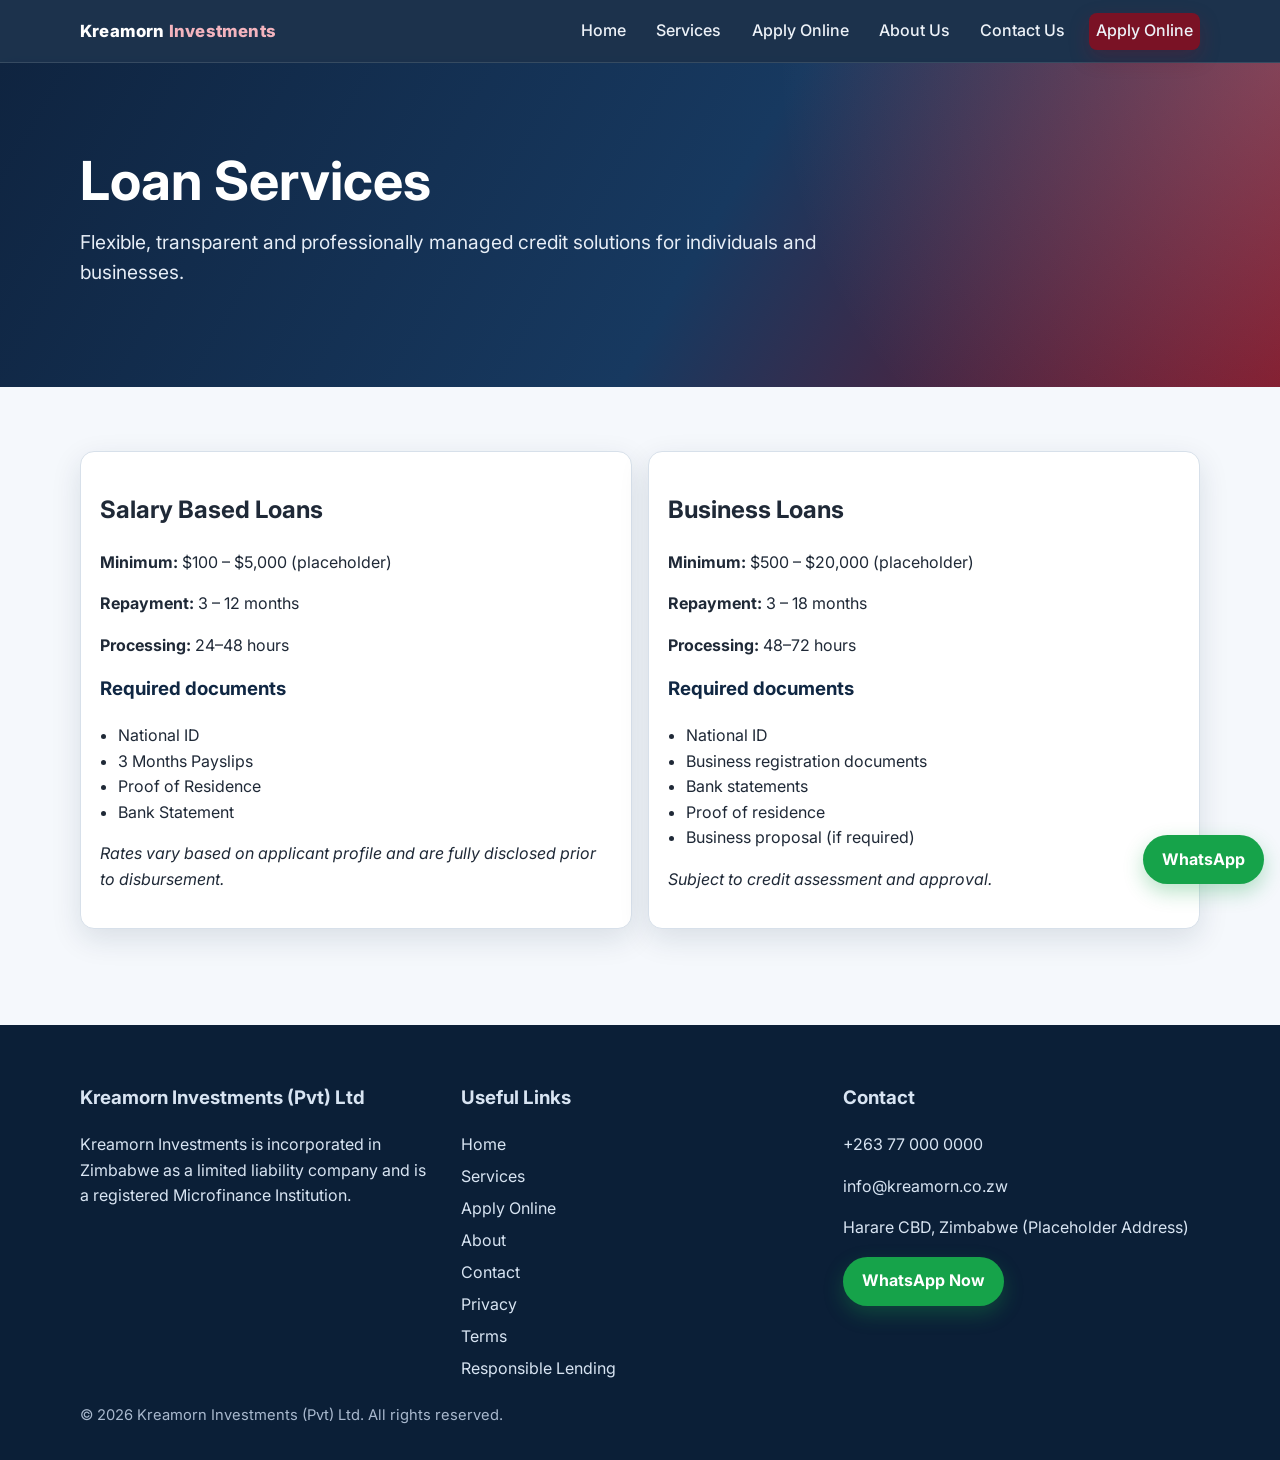
<file: services.html>
<!doctype html>
<html lang="en">
<head>
  <meta charset="UTF-8" />
  <meta name="viewport" content="width=device-width, initial-scale=1.0" />
  <title>Services | Kreamorn Investments</title>
  <meta name="description" content="Explore salary-based and business loan solutions from Kreamorn Investments." />
  <meta property="og:title" content="Services | Kreamorn Investments" />
  <meta property="og:description" content="Explore salary-based and business loan solutions from Kreamorn Investments." />
  <meta property="og:type" content="website" />
  <meta property="og:image" content="assets/images/og-default.svg" />
  <link rel="icon" type="image/svg+xml" href="assets/favicon.svg" />
  <link rel="preconnect" href="https://fonts.googleapis.com" />
  <link rel="preconnect" href="https://fonts.gstatic.com" crossorigin />
  <link href="https://fonts.googleapis.com/css2?family=Inter:wght@400;500;600;700;800&display=swap" rel="stylesheet" />
  <link rel="stylesheet" href="css/styles.css" />
</head>
<body>
<header class="site-header">
  <div class="container nav-wrap">
    <a class="brand" href="index.html">Kreamorn <span>Investments</span></a>
    <nav class="nav-links" aria-label="Main navigation">
      <a href="index.html">Home</a>
      <a href="services.html">Services</a>
      <a href="apply.html">Apply Online</a>
      <a href="about.html">About Us</a>
      <a href="contact.html">Contact Us</a>
      <a class="btn btn-primary" href="apply.html">Apply Online</a>
    </nav>
  </div>
</header>
<main><section class="hero"><div class="container"><h1>Loan Services</h1><p>Flexible, transparent and professionally managed credit solutions for individuals and businesses.</p></div></section>
<section><div class="container grid grid-2">
<article class="card reveal"><h2>Salary Based Loans</h2><p><strong>Minimum:</strong> $100 – $5,000 (placeholder)</p><p><strong>Repayment:</strong> 3 – 12 months</p><p><strong>Processing:</strong> 24–48 hours</p><h3>Required documents</h3><ul><li>National ID</li><li>3 Months Payslips</li><li>Proof of Residence</li><li>Bank Statement</li></ul><p><em>Rates vary based on applicant profile and are fully disclosed prior to disbursement.</em></p></article>
<article class="card reveal"><h2>Business Loans</h2><p><strong>Minimum:</strong> $500 – $20,000 (placeholder)</p><p><strong>Repayment:</strong> 3 – 18 months</p><p><strong>Processing:</strong> 48–72 hours</p><h3>Required documents</h3><ul><li>National ID</li><li>Business registration documents</li><li>Bank statements</li><li>Proof of residence</li><li>Business proposal (if required)</li></ul><p><em>Subject to credit assessment and approval.</em></p></article>
</div></section></main>
<footer class="site-footer">
  <div class="container footer-grid">
    <div>
      <h3>Kreamorn Investments (Pvt) Ltd</h3>
      <p>Kreamorn Investments is incorporated in Zimbabwe as a limited liability company and is a registered Microfinance Institution.</p>
    </div>
    <div class="footer-links">
      <h3>Useful Links</h3>
      <a href="index.html">Home</a>
      <a href="services.html">Services</a>
      <a href="apply.html">Apply Online</a>
      <a href="about.html">About</a>
      <a href="contact.html">Contact</a>
      <a href="privacy.html">Privacy</a>
      <a href="terms.html">Terms</a>
      <a href="responsible-lending.html">Responsible Lending</a>
    </div>
    <div>
      <h3>Contact</h3>
      <p><a data-contact-link="phone" href="#"><span data-contact="phone"></span></a></p>
      <p><a data-contact-link="email" href="#"><span data-contact="email"></span></a></p>
      <p><span data-contact="address"></span></p>
      <a class="btn btn-whatsapp" data-whatsapp-link href="#">WhatsApp Now</a>
    </div>
  </div>
  <div class="container copy">© <span id="year"></span> Kreamorn Investments (Pvt) Ltd. All rights reserved.</div>
</footer>
<a class="btn btn-whatsapp floating-whatsapp" data-whatsapp-link href="#" aria-label="Chat on WhatsApp">WhatsApp</a>
<script>document.getElementById('year').textContent=new Date().getFullYear();</script>
<script src="js/main.js"></script>

</body>
</html>
</file>
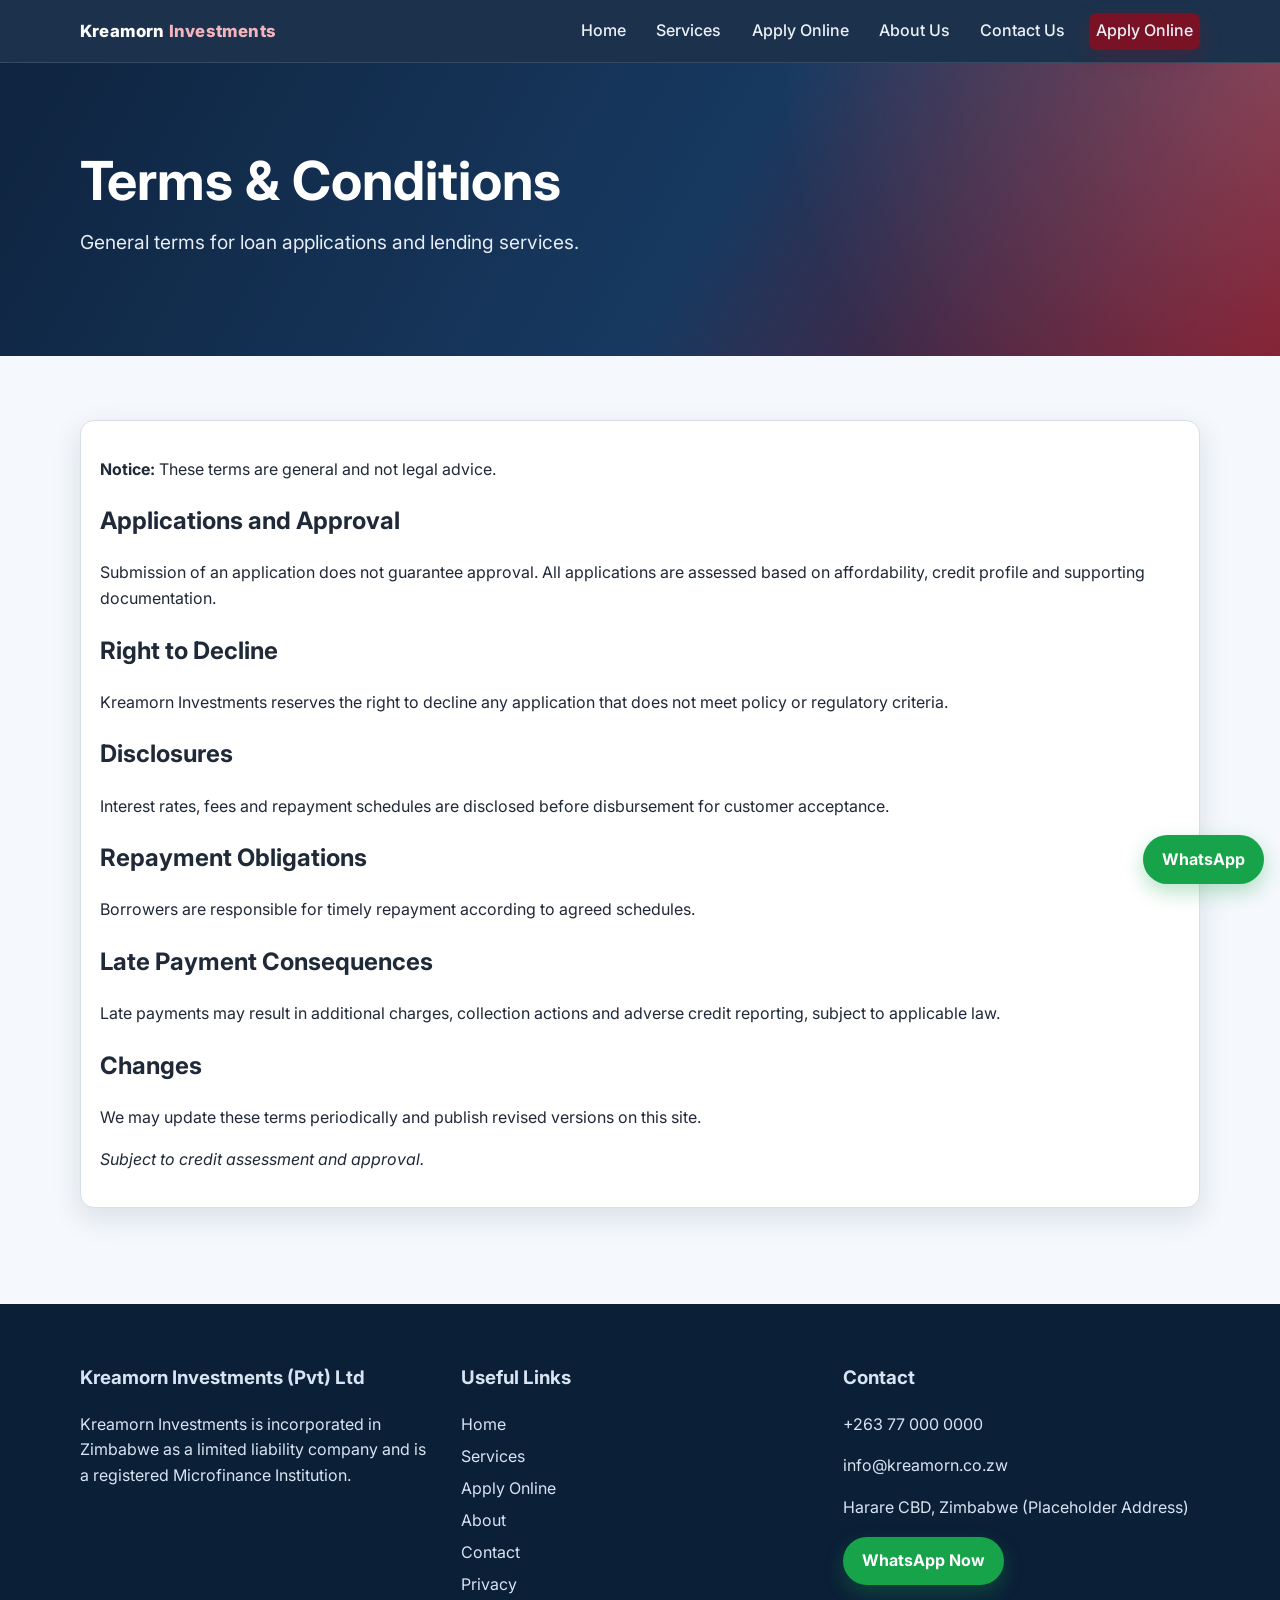
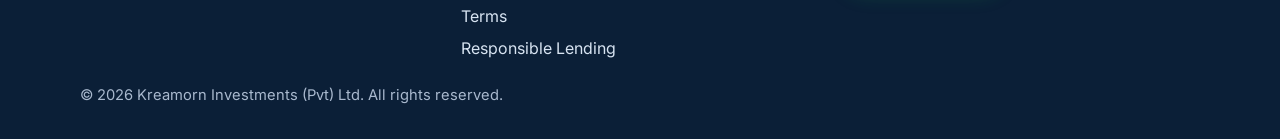
<file: terms.html>
<!doctype html>
<html lang="en">
<head>
  <meta charset="UTF-8" />
  <meta name="viewport" content="width=device-width, initial-scale=1.0" />
  <title>Terms & Conditions | Kreamorn Investments</title>
  <meta name="description" content="Read the Kreamorn Investments terms and conditions." />
  <meta property="og:title" content="Terms & Conditions | Kreamorn Investments" />
  <meta property="og:description" content="Read the Kreamorn Investments terms and conditions." />
  <meta property="og:type" content="website" />
  <meta property="og:image" content="assets/images/og-default.svg" />
  <link rel="icon" type="image/svg+xml" href="assets/favicon.svg" />
  <link rel="preconnect" href="https://fonts.googleapis.com" />
  <link rel="preconnect" href="https://fonts.gstatic.com" crossorigin />
  <link href="https://fonts.googleapis.com/css2?family=Inter:wght@400;500;600;700;800&display=swap" rel="stylesheet" />
  <link rel="stylesheet" href="css/styles.css" />
</head>
<body>
<header class="site-header">
  <div class="container nav-wrap">
    <a class="brand" href="index.html">Kreamorn <span>Investments</span></a>
    <nav class="nav-links" aria-label="Main navigation">
      <a href="index.html">Home</a>
      <a href="services.html">Services</a>
      <a href="apply.html">Apply Online</a>
      <a href="about.html">About Us</a>
      <a href="contact.html">Contact Us</a>
      <a class="btn btn-primary" href="apply.html">Apply Online</a>
    </nav>
  </div>
</header>
<main><section class="hero"><div class="container"><h1>Terms & Conditions</h1><p>General terms for loan applications and lending services.</p></div></section><section><div class="container card reveal"><p><strong>Notice:</strong> These terms are general and not legal advice.</p><h2>Applications and Approval</h2><p>Submission of an application does not guarantee approval. All applications are assessed based on affordability, credit profile and supporting documentation.</p><h2>Right to Decline</h2><p>Kreamorn Investments reserves the right to decline any application that does not meet policy or regulatory criteria.</p><h2>Disclosures</h2><p>Interest rates, fees and repayment schedules are disclosed before disbursement for customer acceptance.</p><h2>Repayment Obligations</h2><p>Borrowers are responsible for timely repayment according to agreed schedules.</p><h2>Late Payment Consequences</h2><p>Late payments may result in additional charges, collection actions and adverse credit reporting, subject to applicable law.</p><h2>Changes</h2><p>We may update these terms periodically and publish revised versions on this site.</p><p><em>Subject to credit assessment and approval.</em></p></div></section></main>
<footer class="site-footer">
  <div class="container footer-grid">
    <div>
      <h3>Kreamorn Investments (Pvt) Ltd</h3>
      <p>Kreamorn Investments is incorporated in Zimbabwe as a limited liability company and is a registered Microfinance Institution.</p>
    </div>
    <div class="footer-links">
      <h3>Useful Links</h3>
      <a href="index.html">Home</a>
      <a href="services.html">Services</a>
      <a href="apply.html">Apply Online</a>
      <a href="about.html">About</a>
      <a href="contact.html">Contact</a>
      <a href="privacy.html">Privacy</a>
      <a href="terms.html">Terms</a>
      <a href="responsible-lending.html">Responsible Lending</a>
    </div>
    <div>
      <h3>Contact</h3>
      <p><a data-contact-link="phone" href="#"><span data-contact="phone"></span></a></p>
      <p><a data-contact-link="email" href="#"><span data-contact="email"></span></a></p>
      <p><span data-contact="address"></span></p>
      <a class="btn btn-whatsapp" data-whatsapp-link href="#">WhatsApp Now</a>
    </div>
  </div>
  <div class="container copy">© <span id="year"></span> Kreamorn Investments (Pvt) Ltd. All rights reserved.</div>
</footer>
<a class="btn btn-whatsapp floating-whatsapp" data-whatsapp-link href="#" aria-label="Chat on WhatsApp">WhatsApp</a>
<script>document.getElementById('year').textContent=new Date().getFullYear();</script>
<script src="js/main.js"></script>

</body>
</html>
</file>
<file: css/styles.css>
:root {
  --primary: #7a1225;
  --primary-dark: #5c0d1b;
  --secondary: #102743;
  --secondary-soft: #1f3b5e;
  --accent: #16a34a;
  --bg: #f5f8fc;
  --text: #1f2937;
  --muted: #6b7280;
  --white: #ffffff;
  --border: #d7e0ea;
  --radius: 14px;
  --shadow: 0 10px 30px rgba(16, 39, 67, 0.12);
}

* { box-sizing: border-box; }
html { scroll-behavior: smooth; }
body {
  margin: 0;
  font-family: 'Inter', system-ui, -apple-system, BlinkMacSystemFont, 'Segoe UI', sans-serif;
  color: var(--text);
  background: var(--bg);
  line-height: 1.6;
}

a { color: inherit; text-decoration: none; }
img { max-width: 100%; display: block; }

.container {
  width: min(1120px, 92vw);
  margin: 0 auto;
}

.site-header {
  position: sticky;
  top: 0;
  z-index: 1000;
  background: rgba(16, 39, 67, 0.95);
  backdrop-filter: blur(6px);
  border-bottom: 1px solid rgba(255, 255, 255, 0.12);
}

.nav-wrap {
  display: flex;
  align-items: center;
  justify-content: space-between;
  padding: 0.8rem 0;
  gap: 1rem;
}

.brand {
  color: var(--white);
  font-weight: 800;
  letter-spacing: 0.2px;
  font-size: 1.05rem;
}

.brand span { color: #f3b4be; }

.nav-links {
  display: flex;
  align-items: center;
  gap: 1rem;
  flex-wrap: wrap;
}

.nav-links a {
  color: #edf2f8;
  font-weight: 500;
  padding: 0.35rem 0.45rem;
  border-radius: 8px;
}

.nav-links a:hover,
.nav-links a:focus-visible {
  background: rgba(255, 255, 255, 0.1);
  outline: none;
}

.btn {
  display: inline-flex;
  align-items: center;
  justify-content: center;
  border: none;
  border-radius: 999px;
  font-weight: 700;
  cursor: pointer;
  transition: transform 0.2s ease, box-shadow 0.2s ease, background 0.2s ease;
  padding: 0.72rem 1.2rem;
}

.btn:hover { transform: translateY(-1px); }
.btn:focus-visible { outline: 3px solid #94a3b8; outline-offset: 2px; }

.btn-primary { background: var(--primary); color: var(--white); box-shadow: 0 8px 20px rgba(122, 18, 37, 0.3); }
.btn-primary:hover { background: var(--primary-dark); }

.btn-secondary { background: var(--white); color: var(--secondary); border: 1px solid var(--border); }
.btn-secondary:hover { background: #eef3fa; }

.btn-whatsapp { background: var(--accent); color: var(--white); box-shadow: 0 8px 20px rgba(22, 163, 74, 0.3); }
.btn-whatsapp:hover { background: #12803a; }

.hero {
  background: radial-gradient(circle at top right, rgba(243, 180, 190, 0.25), transparent 38%),
              linear-gradient(120deg, #0f2440 0%, #173960 55%, #7a1225 100%);
  color: var(--white);
  padding: 5.5rem 0 4.5rem;
}

.hero h1 { font-size: clamp(2rem, 4.2vw, 3.4rem); margin: 0 0 1rem; line-height: 1.1; }
.hero p { max-width: 760px; font-size: clamp(1rem, 2.2vw, 1.2rem); margin: 0 0 1.7rem; color: #e6edf6; }
.hero-actions { display: flex; flex-wrap: wrap; gap: 0.7rem; }

section { padding: 4rem 0; }
.section-title { font-size: clamp(1.55rem, 3vw, 2.25rem); margin: 0 0 0.8rem; color: var(--secondary); }
.section-subtitle { color: var(--muted); max-width: 760px; margin-bottom: 1.8rem; }

.grid {
  display: grid;
  gap: 1rem;
}
.grid-2 { grid-template-columns: repeat(auto-fit, minmax(250px, 1fr)); }
.grid-3 { grid-template-columns: repeat(auto-fit, minmax(220px, 1fr)); }

.card {
  background: var(--white);
  border: 1px solid var(--border);
  border-radius: var(--radius);
  padding: 1.2rem;
  box-shadow: var(--shadow);
}

.card h3 { margin-top: 0; color: var(--secondary); }
.card ul { margin: 0; padding-left: 1.1rem; }
.steps .card { text-align: center; }
.steps strong { color: var(--primary); font-size: 1.3rem; display: block; margin-bottom: 0.3rem; }

.value-title { color: var(--primary); font-weight: 800; }

.form-wrapper {
  background: var(--white);
  border-radius: var(--radius);
  padding: 1.5rem;
  border: 1px solid var(--border);
  box-shadow: var(--shadow);
}

.form-group { margin-bottom: 1rem; }
label { display: block; margin-bottom: 0.35rem; font-weight: 600; color: var(--secondary); }

input, select, textarea {
  width: 100%;
  border-radius: 12px;
  border: 1px solid #c7d3e0;
  padding: 0.72rem 0.85rem;
  font: inherit;
  background: var(--white);
}

input:focus, select:focus, textarea:focus {
  outline: 2px solid rgba(16, 39, 67, 0.28);
  border-color: var(--secondary);
}

small.help { color: var(--muted); display: block; margin-top: 0.3rem; }

.status-message {
  margin-top: 1rem;
  padding: 0.85rem 1rem;
  border-radius: 12px;
  display: none;
}
.status-success { background: #e8f7ed; color: #0d6a31; border: 1px solid #c2e8cf; }
.status-error { background: #fce8ea; color: #8b1227; border: 1px solid #f7c6ce; }

.site-footer {
  background: #0b1f37;
  color: #d8e4f2;
  padding: 2.5rem 0 2rem;
  margin-top: 2rem;
}

.footer-grid {
  display: grid;
  gap: 1.5rem;
  grid-template-columns: repeat(auto-fit, minmax(220px, 1fr));
}
.footer-links a { display: block; margin-bottom: 0.4rem; }
.footer-links a:hover { color: #ffffff; }
.copy { margin-top: 1rem; font-size: 0.92rem; color: #a9b9ce; }

.floating-whatsapp {
  position: fixed;
  right: 1rem;
  bottom: 1rem;
  z-index: 999;
}

.reveal {
  opacity: 0;
  transform: translateY(12px);
  transition: opacity 0.5s ease, transform 0.5s ease;
}
.reveal.visible { opacity: 1; transform: translateY(0); }

.honeypot { position: absolute !important; left: -9999px !important; top: -9999px !important; }

@media (max-width: 760px) {
  .nav-wrap { flex-direction: column; align-items: flex-start; }
  .nav-links { gap: 0.5rem; }
  .hero { padding-top: 4.5rem; }
}
</file>
